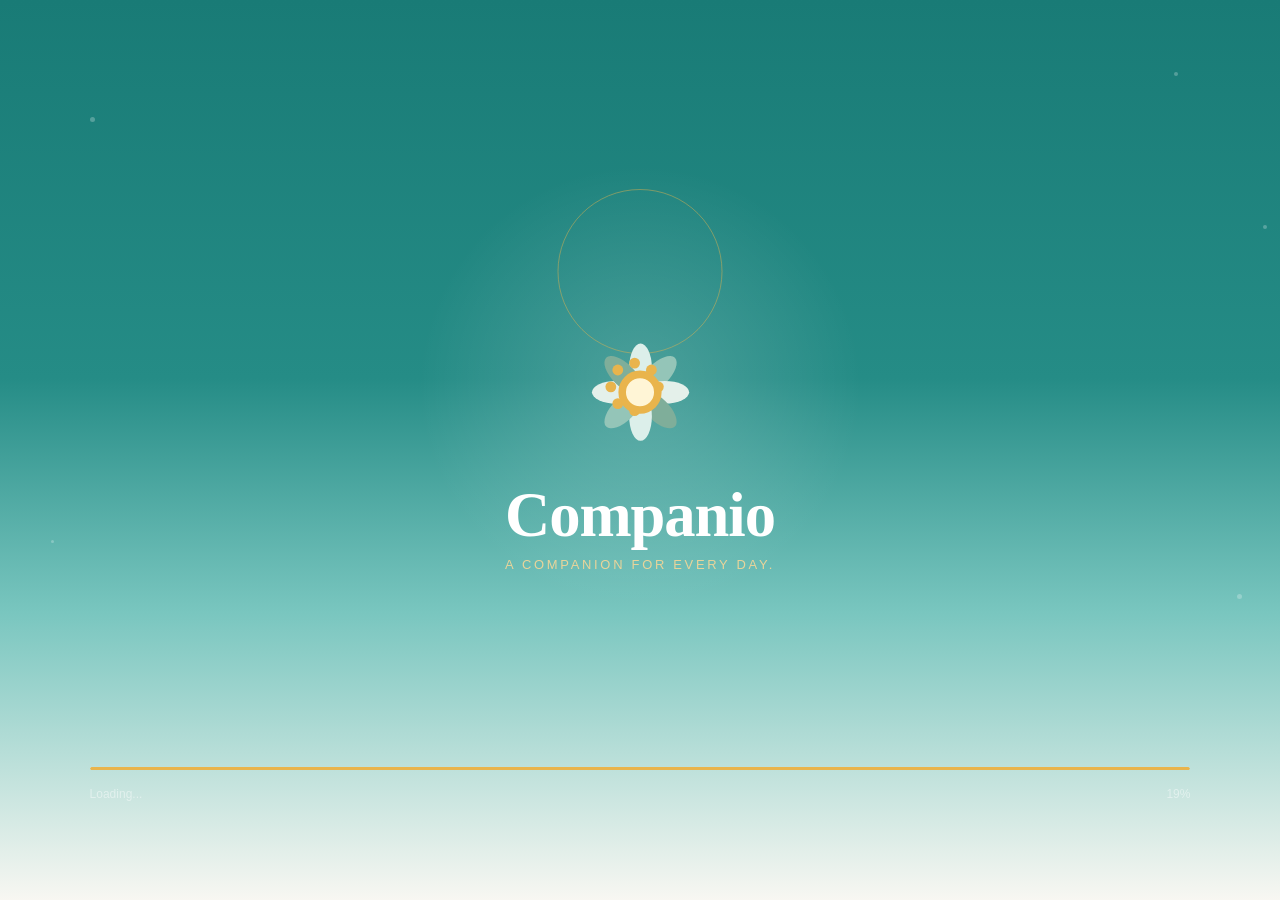
<file: index.html>
<!DOCTYPE html>
<html lang="en">
<head>
    <meta charset="UTF-8">
    <meta name="viewport" content="width=device-width, initial-scale=1.0">

    <title>Companio</title>

    <link rel="stylesheet" href="style.css">
</head>

<body>

    <div id="app">

    <main class="splash-screen">

        <!-- Floating dots -->
        <span class="floating-dot dot-1"></span>
        <span class="floating-dot dot-2"></span>
        <span class="floating-dot dot-3"></span>
        <span class="floating-dot dot-4"></span>
        <span class="floating-dot dot-5"></span>

        <!-- Golden orbit -->
        <div class="orbit">
            <div class="orbit-flower"></div>
        </div>

        <!-- Logo + name -->
        <div class="splash-content">

            <div class="flower-logo">
                <span class="petal p1"></span>
                <span class="petal p2"></span>
                <span class="petal p3"></span>
                <span class="petal p4"></span>
                <span class="petal p5"></span>
                <span class="petal p6"></span>
                <span class="petal p7"></span>
                <span class="petal p8"></span>

                <span class="gold-petal gp1"></span>
                <span class="gold-petal gp2"></span>
                <span class="gold-petal gp3"></span>
                <span class="gold-petal gp4"></span>
                <span class="gold-petal gp5"></span>
                <span class="gold-petal gp6"></span>
                <span class="gold-petal gp7"></span>
                <span class="gold-petal gp8"></span>

                <span class="flower-center"></span>
            </div>

            <h1>Companio</h1>

            <p>A COMPANION FOR EVERY DAY.</p>

        </div>

        <!-- Loading -->
        <div class="loading-section">

            <div class="loading-bar">
                <div class="loading-progress"></div>
            </div>

            <div class="loading-info">
                <span>Loading...</span>
                <span id="loading-percentage">0%</span>
            </div>

        </div>

    </main>

</div>

    <script src="script.js"></script>
</body>
</html>
</file>
<file: style.css>
* {
    box-sizing: border-box;
    margin: 0;
    padding: 0;
}

html,
body {
    width: 100%;
    min-height: 100%;
}

body {
    min-height: 100vh;
    background: #f8f7f2;
    font-family: Georgia, "Times New Roman", serif;
}


/* ---------------- APP CONTAINER ---------------- */

#app {
    width: 100%;
    min-height: 100vh;
    overflow: hidden;
}


/* ---------------- COMMON SCREEN ---------------- */

.splash-screen,
.onboarding-screen,
.form-screen,
.questionnaire-screen,
.dashboard-screen {
    width: 100%;
    min-height: 100vh;
}


/* ---------------- SPLASH SCREEN ---------------- */

.splash-screen {
    position: relative;
    overflow: hidden;

    background:
        radial-gradient(
            circle at 50% 43%,
            rgba(255, 255, 255, 0.18),
            transparent 27%
        ),
        linear-gradient(
            to bottom,
            #197b76 0%,
            #258c86 42%,
            #79c6bf 68%,
            #f8f7f2 100%
        );
}


/* ---------------- FLOATING DOTS ---------------- */

.floating-dot {
    position: absolute;
    display: block;
    border-radius: 50%;
    background: rgba(255, 255, 255, 0.25);
}

.dot-1 {
    width: 5px;
    height: 5px;
    left: 7%;
    top: 13%;
}

.dot-2 {
    width: 4px;
    height: 4px;
    right: 8%;
    top: 8%;
}

.dot-3 {
    width: 4px;
    height: 4px;
    right: 1%;
    top: 25%;
}

.dot-4 {
    width: 3px;
    height: 3px;
    left: 4%;
    top: 60%;
}

.dot-5 {
    width: 5px;
    height: 5px;
    right: 3%;
    top: 66%;
}


/* ---------------- GOLDEN ORBIT ---------------- */

.orbit {
    position: absolute;
    width: 145px;
    height: 145px;
    left: 50%;
    top: 21%;

    transform: translateX(-50%);

    border: 1.3px solid rgba(233, 180, 76, 0.45);
    border-radius: 50%;

    animation: orbitMove 7s linear infinite;
}

@keyframes orbitMove {
    0% {
        transform: translateX(-50%) rotate(0deg) translateX(72px) rotate(0deg);
    }

    25% {
        transform: translateX(-50%) rotate(90deg) translateX(72px) rotate(-90deg);
    }

    50% {
        transform: translateX(-50%) rotate(180deg) translateX(72px) rotate(-180deg);
    }

    75% {
        transform: translateX(-50%) rotate(270deg) translateX(72px) rotate(-270deg);
    }

    100% {
        transform: translateX(-50%) rotate(360deg) translateX(72px) rotate(-360deg);
    }
}


/* ---------------- MAIN CONTENT ---------------- */

.splash-content {
    position: absolute;
    left: 0;
    right: 0;
    top: 50%;

    transform: translateY(-50%);

    display: flex;
    flex-direction: column;
    align-items: center;
}


/* ---------------- FLOWER LOGO ---------------- */

.flower-logo {
    position: relative;
    width: 120px;
    height: 120px;
    margin-bottom: 25px;

    animation: flowerRotate 5s linear infinite;
}

@keyframes flowerRotate {
    from {
        transform: rotate(0deg);
    }

    to {
        transform: rotate(360deg);
    }
}

.petal {
    position: absolute;
    width: 21px;
    height: 45px;

    left: 49.5px;
    top: 15px;

    border-radius: 50%;
    transform-origin: 10.5px 45px;
}

.p1,
.p5 {
    background: #dcefea;
}

.p2,
.p6 {
    background: #94c5b8;
}

.p3,
.p7 {
    background: #e4f0ea;
}

.p4,
.p8 {
    background: #7fae9a;
}

.p1 { transform: rotate(0deg); }
.p2 { transform: rotate(45deg); }
.p3 { transform: rotate(90deg); }
.p4 { transform: rotate(135deg); }
.p5 { transform: rotate(180deg); }
.p6 { transform: rotate(225deg); }
.p7 { transform: rotate(270deg); }
.p8 { transform: rotate(315deg); }


/* ---------------- GOLD PETALS ---------------- */

.gold-petal {
    position: absolute;
    width: 10px;
    height: 10px;

    left: 55px;
    top: 55px;

    margin-left: -5px;
    margin-top: -5px;

    border-radius: 50%;
    background: #e9b44c;

    transform-origin: 5px 5px;
}

.gp1 { transform: translateY(-22px); }
.gp2 { transform: rotate(45deg) translateY(-22px); }
.gp3 { transform: rotate(90deg) translateY(-22px); }
.gp4 { transform: rotate(135deg) translateY(-22px); }
.gp5 { transform: translateY(22px); }
.gp6 { transform: rotate(225deg) translateY(-22px); }
.gp7 { transform: rotate(270deg) translateY(-22px); }
.gp8 { transform: rotate(315deg) translateY(-22px); }

.flower-center {
    position: absolute;

    width: 40px;
    height: 40px;

    left: 40px;
    top: 40px;

    border-radius: 50%;
    background: #fff5d6;

    border: 7px solid #e9b44c;
}


/* ---------------- APP NAME ---------------- */

.splash-content h1 {
    color: white;
    font-size: clamp(42px, 5vw, 58px);
    font-weight: bold;
    line-height: 1;
    letter-spacing: -1px;
}

.splash-content p {
    margin-top: 10px;

    color: #e9d49a;

    font-family: Arial, sans-serif;
    font-size: 12px;
    font-weight: 500;

    letter-spacing: 2.5px;
}


/* ---------------- LOADING ---------------- */

.loading-section {
    position: absolute;

    left: 7%;
    right: 7%;
    bottom: 11%;
}

.loading-bar {
    position: relative;
    width: 100%;
    height: 3px;

    overflow: hidden;
    border-radius: 10px;

    background: rgba(255, 255, 255, 0.18);
}

.loading-progress {
    width: 0%;
    height: 100%;

    border-radius: 10px;
    background: #e9b44c;

    animation: loading 6s linear forwards;
}

@keyframes loading {
    from {
        width: 0%;
    }

    to {
        width: 100%;
    }
}

.loading-info {
    margin-top: 17px;

    display: flex;
    justify-content: space-between;

    font-family: Arial, sans-serif;
    font-size: 12px;

    color: rgba(255, 255, 255, 0.45);
}


/* ---------------- SETUP CHOICE SCREEN ---------------- */

.setup-choice-screen {
    padding: 60px 7% 50px;
    overflow-y: auto;
    background: #f8f7f2;
}

.setup-choice-screen h1 {
    font-family: Arial, sans-serif;
    font-size: clamp(27px, 3vw, 38px);
    line-height: 1.15;
    color: #263238;
    text-align: center;
    margin-bottom: 12px;
}

.setup-subtitle {
    font-family: Arial, sans-serif;
    font-size: 14px;
    color: #66716f;
    text-align: center;
    margin-bottom: 35px;
}

.setup-options {
    width: min(850px, 100%);
    margin: 0 auto;

    display: grid;
    grid-template-columns: 1fr 1fr;
    gap: 25px;
}

.setup-card {
    width: 100%;
    min-height: 285px;

    padding: 35px;

    background: #ffffff;
    border: 1.5px solid #d9ebe7;
    border-radius: 25px;

    text-align: left;
    cursor: pointer;

    box-shadow: 0 4px 12px rgba(23, 107, 107, 0.05);

    transition: 0.2s ease;
}

.setup-card:hover {
    transform: translateY(-2px);
}

.setup-card:active {
    transform: scale(0.99);
}

.setup-card h2 {
    margin-top: 18px;
    margin-bottom: 10px;

    font-family: Arial, sans-serif;
    font-size: 27px;
    color: #263238;
}

.setup-card p {
    font-family: Arial, sans-serif;
    font-size: 16px;
    line-height: 1.5;
    color: #56615f;

    margin-bottom: 20px;
}

.setup-card strong {
    display: block;

    font-family: Arial, sans-serif;
    font-size: 15px;
    line-height: 1.5;

    color: #247c76;
}

.setup-icon {
    width: 58px;
    height: 58px;

    border-radius: 15px;

    display: flex;
    align-items: center;
    justify-content: center;

    font-size: 30px;
}

.flower-icon {
    background: #eef8f5;
}

.heart-icon {
    background: #fff7e5;
}

.someone-card {
    border-color: #e9b44c;
}

.someone-card strong {
    color: #b58a25;
}

.offline-icon {
    background: #b7d9ce;
}


/* ---------------- FORM SCREEN ---------------- */

.form-screen {
    position: relative;
    width: 100%;
    min-height: 100vh;
    padding: 50px 7% 40px;

    display: flex;
    flex-direction: column;

    background: #f8f7f2;
}

.screen-header {
    width: min(800px, 100%);
    margin: 0 auto;

    display: flex;
    align-items: flex-start;
    gap: 15px;
}

.back-button {
    font-family: Arial, sans-serif;
    font-size: 25px;
    color: #247c76;
    cursor: pointer;
    padding-top: 2px;
}

.step-label {
    font-family: Arial, sans-serif;
    font-size: 11px;
    font-weight: 600;
    letter-spacing: 1.5px;
    color: #7fae9a;
    margin-bottom: 7px;
}

.screen-header h1 {
    font-family: Arial, sans-serif;
    font-size: 25px;
    line-height: 1.2;
    color: #263238;
}

.form-content {
    width: min(800px, 100%);
    margin: 45px auto 0;

    display: flex;
    flex-direction: column;
}

.form-content label {
    font-family: Arial, sans-serif;
    font-size: 14px;
    font-weight: 600;
    color: #263238;

    margin-bottom: 9px;
}

.form-content input {
    width: 100%;
    height: 52px;

    border: 1.5px solid #d8ebe6;
    border-radius: 12px;

    background: white;

    padding: 0 16px;
    margin-bottom: 28px;

    font-family: Arial, sans-serif;
    font-size: 15px;
    color: #263238;

    outline: none;
}

.form-content input:focus {
    border-color: #247c76;
}

.form-content input::placeholder {
    color: #a2aeab;
}

.form-next {
    width: min(800px, 100%);
    margin: auto auto 0;
}


/* ---------------- PREFERENCES ---------------- */

.form-content select {
    width: 100%;
    height: 52px;

    border: 1.5px solid #d8ebe6;
    border-radius: 12px;

    background: white;

    padding: 0 16px;
    margin-bottom: 28px;

    font-family: Arial, sans-serif;
    font-size: 15px;
    color: #263238;

    outline: none;
}

.form-content select:focus {
    border-color: #247c76;
}

.preference-options {
    display: grid;
    grid-template-columns: 1fr 1fr;
    gap: 10px;
}

.preference-options button {
    min-height: 48px;

    border: 1.5px solid #d8ebe6;
    border-radius: 12px;

    background: white;

    font-family: Arial, sans-serif;
    font-size: 13px;
    color: #263238;

    cursor: pointer;
}

.preference-options button.selected {
    border-color: #247c76;
    background: #e9f5f2;
    color: #176b6b;
}


/* ---------------- PATIENT PHOTO ---------------- */

.photo-content {
    flex: 1;

    display: flex;
    flex-direction: column;
    align-items: center;
    justify-content: center;

    text-align: center;
}

.photo-placeholder {
    width: 130px;
    height: 130px;

    border-radius: 50%;

    border: 2px dashed #7fae9a;
    background: #eef8f5;

    display: flex;
    align-items: center;
    justify-content: center;

    margin-bottom: 22px;
}

.photo-placeholder span {
    font-size: 55px;
}

.photo-content h2 {
    font-family: Arial, sans-serif;
    font-size: 21px;
    color: #263238;
    margin-bottom: 10px;
}

.photo-content p {
    max-width: 400px;

    font-family: Arial, sans-serif;
    font-size: 13px;
    line-height: 1.5;

    color: #6f7775;
}

.photo-buttons {
    display: flex;
    gap: 12px;

    margin-top: 22px;
}

.photo-buttons button {
    min-width: 110px;
    height: 44px;

    border: none;
    border-radius: 10px;

    background: #e9f5f2;
    color: #247c76;

    font-family: Arial, sans-serif;
    font-weight: 600;

    cursor: pointer;
}


/* ---------------- QUESTIONNAIRE ---------------- */

.questionnaire-screen {
    width: 100%;
    min-height: 100vh;
    padding: 40px 7% 35px;

    overflow-y: auto;

    background: #f8f7f2;

    font-family: Arial, sans-serif;
}

.questionnaire-header {
    width: min(850px, 100%);
    margin: 0 auto;

    display: flex;
    align-items: center;
    gap: 12px;
}

.question-count {
    flex: 1;

    display: flex;
    justify-content: space-between;

    font-size: 12px;
    color: #687572;
}

.question-progress {
    width: min(850px, 100%);
    height: 7px;

    margin: 15px auto 18px;

    border-radius: 10px;
    background: #dcefeb;

    overflow: hidden;
}

.question-progress div {
    height: 100%;
    background: #7fae9a;
    border-radius: 10px;

    transition: width 0.25s ease;
}

.question-card {
    width: min(850px, 100%);
    margin: 0 auto;

    background: white;

    border: 1.5px solid #dcefeb;
    border-radius: 22px;

    padding: 35px 30px;
}

.question-number {
    display: inline;
    font-size: 17px;
    font-weight: 700;
    color: #247c76;
}

.question-card h1 {
    display: inline;

    font-size: 18px;
    line-height: 1.45;
    color: #263238;
}

.answer-options {
    display: flex;
    flex-wrap: wrap;
    gap: 10px;

    margin-top: 24px;
}

.answer-options button {
    padding: 11px 14px;

    border: 1.5px solid #d8ebe6;
    border-radius: 12px;

    background: white;

    font-size: 13px;
    font-weight: 600;
    color: #263238;

    cursor: pointer;
}

.answer-options button:hover {
    background: #e9f5f2;
    border-color: #7fae9a;
}

.voice-input-button {
    display: block;
    margin: 18px auto 0;

    height: 45px;
    padding: 0 18px;

    border: none;
    border-radius: 11px;

    background: #e9f5f2;
    color: #247c76;

    font-family: Arial, sans-serif;
    font-size: 13px;
    font-weight: 600;

    cursor: pointer;
}

.final-question {
    margin-top: 10px;
}

.final-question h1 {
    display: block;
    margin-bottom: 18px;
}

.final-question textarea {
    width: 100%;
    height: 115px;

    resize: none;

    border: 1.5px solid #d8ebe6;
    border-radius: 13px;

    padding: 15px;

    font-family: Arial, sans-serif;
    font-size: 14px;

    outline: none;
}

.final-question textarea:focus {
    border-color: #247c76;
}

.questionnaire-next {
    display: block;
    width: min(850px, 100%);
    margin: 18px auto 0;
}


/* ---------------- DASHBOARD ---------------- */

.dashboard-screen {
    min-height: 100vh;
    padding: 50px 7% 100px;

    background: #f8f7f2;

    font-family: Arial, sans-serif;
    overflow-y: auto;
}

.dashboard-header {
    width: min(1000px, 100%);
    margin: 0 auto 30px;
}

.dashboard-header p:first-child {
    color: #7fae9a;
    font-size: 14px;
    font-weight: 600;
}

.dashboard-header h1 {
    margin-top: 6px;
    color: #263238;
    font-size: clamp(30px, 4vw, 42px);
}

.dashboard-header p:last-child {
    margin-top: 8px;
    color: #687572;
    font-size: 15px;
}

.dashboard-card {
    width: min(1000px, 100%);
    margin: 0 auto 22px;

    padding: 28px;

    background: white;
    border: 1.5px solid #dcefeb;
    border-radius: 22px;
}

.dashboard-card h2 {
    color: #263238;
    font-size: 20px;
    margin-bottom: 8px;
}

.dashboard-card > p {
    color: #687572;
    font-size: 14px;
    margin-bottom: 20px;
}

.routine-item {
    display: flex;
    align-items: center;
    gap: 15px;

    padding: 15px;

    margin-top: 10px;

    background: #f4faf8;
    border-radius: 14px;
}

.routine-item > span {
    font-size: 25px;
}

.routine-item strong {
    color: #263238;
    font-size: 15px;
}

.routine-item p {
    margin-top: 4px;
    color: #687572;
    font-size: 13px;
}

.dashboard-actions {
    display: grid;
    grid-template-columns: repeat(4, 1fr);
    gap: 12px;
}

.dashboard-actions button {
    min-height: 95px;

    border: 1.5px solid #d8ebe6;
    border-radius: 15px;

    background: #f9fcfb;

    color: #263238;

    font-family: Arial, sans-serif;
    font-size: 14px;
    line-height: 1.5;

    cursor: pointer;
}

.dashboard-actions button:hover {
    background: #e9f5f2;
    border-color: #7fae9a;
}

.help-button {
    display: block;
    width: min(1000px, 100%);
    margin: 0 auto;

    min-height: 55px;

    border: none;
    border-radius: 15px;

    background: #fff3dc;
    color: #8c6b24;

    font-family: Arial, sans-serif;
    font-size: 15px;
    font-weight: 600;

    cursor: pointer;
}

.bottom-nav {
    position: fixed;
    left: 0;
    right: 0;
    bottom: 0;

    height: 72px;

    display: flex;
    justify-content: center;
    gap: 40px;
    align-items: center;

    background: rgba(255, 255, 255, 0.96);
    border-top: 1px solid #dcefeb;
}

.bottom-nav button {
    border: none;
    background: none;

    color: #687572;

    font-family: Arial, sans-serif;
    font-size: 18px;

    cursor: pointer;
}

.bottom-nav button span {
    display: block;
    margin-top: 3px;
    font-size: 10px;
}


/* ---------------- RESPONSIVE ---------------- */

@media (max-width: 700px) {

    .setup-options {
        grid-template-columns: 1fr;
    }

    .setup-card {
        min-height: 230px;
    }

    .form-screen {
        padding: 35px 28px 30px;
    }

    .questionnaire-screen {
        padding: 28px 28px 24px;
    }

    .dashboard-screen {
        padding: 35px 25px 95px;
    }

    .dashboard-actions {
        grid-template-columns: 1fr 1fr;
    }

    .bottom-nav {
        gap: 20px;
    }
}


@media (min-width: 1200px) {

    .splash-content {
        transform: translateY(-50%) scale(1.08);
    }

    .orbit {
        width: 165px;
        height: 165px;
    }
}

.primary-button {
    width: 100%;
    min-height: 48px;

    border: none;
    border-radius: 12px;

    background: #247c76;
    color: white;

    font-family: Arial, sans-serif;
    font-size: 14px;
    font-weight: 600;

    cursor: pointer;
}

.primary-button:hover {
    background: #176b6b;
}

/* ---------------- MEMORY GAME ---------------- */

.game-screen {
    min-height: 100vh;
    padding: 45px 7% 50px;
    background: #f8f7f2;
    font-family: Arial, sans-serif;
}

.game-header {
    width: min(700px, 100%);
    margin: 0 auto;
    display: flex;
    align-items: flex-start;
    gap: 15px;
}

.game-header h1 {
    font-family: Arial, sans-serif;
    font-size: 27px;
    color: #263238;
}

.game-instruction {
    width: min(700px, 100%);
    margin: 35px auto 20px;
    color: #687572;
    font-size: 15px;
    text-align: center;
}

.memory-board {
    width: min(500px, 100%);
    margin: 0 auto;

    display: grid;
    grid-template-columns: repeat(4, 1fr);
    gap: 12px;
}

.memory-card {
    aspect-ratio: 1;
    border: 1.5px solid #d8ebe6;
    border-radius: 15px;

    background: white;

    font-size: clamp(25px, 5vw, 40px);

    cursor: pointer;
}

.memory-card:hover {
    background: #e9f5f2;
}

.memory-card.matched {
    background: #e9f5f2;
    border-color: #7fae9a;
}

.game-score {
    margin-top: 25px;
    text-align: center;

    color: #247c76;
    font-size: 14px;
    font-weight: 600;
}

/* ---------------- NUMBER GAME ---------------- */

.number-game {
    width: min(600px, 100%);
    margin: 0 auto;
    text-align: center;
}

.number-display {
    width: 100%;
    padding: 35px 20px;
    margin: 25px 0;

    background: white;
    border: 1.5px solid #d8ebe6;
    border-radius: 20px;

    color: #247c76;
    font-size: 38px;
    font-weight: bold;
    letter-spacing: 12px;
}

.number-options {
    display: flex;
    justify-content: center;
    gap: 12px;
    margin-top: 25px;
}

.number-option {
    width: 65px;
    height: 65px;

    border: 1.5px solid #d8ebe6;
    border-radius: 15px;

    background: white;
    color: #263238;

    font-size: 22px;
    font-weight: 600;

    cursor: pointer;
}

.number-option:hover {
    background: #e9f5f2;
    border-color: #7fae9a;
}

.game-message {
    margin-top: 20px;
    font-size: 15px;
    font-weight: 600;
}

.game-message.correct {
    color: #247c76;
}

.game-message.wrong {
    color: #9a6b4f;
}

/* ---------------- PEOPLE ACTIVITY ---------------- */

.people-activity {
    width: min(600px, 100%);
    margin: 0 auto;
    text-align: center;
}

.person-placeholder {
    width: 180px;
    height: 180px;

    margin: 25px auto;

    display: flex;
    align-items: center;
    justify-content: center;

    border-radius: 20px;

    background: #e9f5f2;
    border: 1.5px solid #d8ebe6;

    font-size: 80px;
}

.people-options {
    display: grid;
    grid-template-columns: 1fr 1fr 1fr;
    gap: 12px;
}

.people-options button {
    min-height: 52px;

    border: 1.5px solid #d8ebe6;
    border-radius: 12px;

    background: white;
    color: #263238;

    font-family: Arial, sans-serif;
    font-weight: 600;

    cursor: pointer;
}

.people-options button:hover {
    background: #e9f5f2;
    border-color: #7fae9a;
}

@media (max-width: 600px) {
    .people-options {
        grid-template-columns: 1fr;
    }
}

/* ---------------- TALK TO ME ---------------- */

.talk-container {
    width: min(600px, 100%);
    margin: 50px auto 0;
}

.companio-message {
    padding: 25px;
    background: white;
    border: 1.5px solid #d8ebe6;
    border-radius: 20px;
    text-align: center;
}

.message-icon {
    font-size: 45px;
    margin-bottom: 15px;
}

.companio-message p {
    color: #263238;
    font-size: 16px;
    line-height: 1.6;
}

.talk-options {
    display: grid;
    gap: 12px;
    margin-top: 25px;
}

.talk-options button {
    min-height: 55px;
    border: 1.5px solid #d8ebe6;
    border-radius: 13px;
    background: white;
    color: #263238;
    font-size: 15px;
    cursor: pointer;
}

.talk-options button:hover {
    background: #e9f5f2;
    border-color: #7fae9a;
}

/* ---------------- PROGRESS ---------------- */

.progress-container {
    width: min(700px, 100%);
    margin: 45px auto 0;

    display: grid;
    gap: 15px;
}

.progress-card {
    display: flex;
    align-items: center;
    gap: 18px;

    padding: 22px;

    background: white;
    border: 1.5px solid #d8ebe6;
    border-radius: 18px;
}

.progress-card > span {
    width: 50px;
    height: 50px;

    display: flex;
    align-items: center;
    justify-content: center;

    border-radius: 13px;
    background: #e9f5f2;

    font-size: 25px;
}

.progress-card strong {
    color: #263238;
    font-size: 15px;
}

.progress-card p {
    margin-top: 5px;
    color: #687572;
    font-size: 13px;
}

/* ---------------- MEMORIES ---------------- */

.memories-container {
    width: min(700px, 100%);
    margin: 45px auto 0;

    display: grid;
    gap: 15px;
}

.memory-card {
    display: flex;
    align-items: center;
    gap: 18px;

    padding: 22px;

    background: white;
    border: 1.5px solid #d8ebe6;
    border-radius: 18px;
}

.memory-icon {
    width: 55px;
    height: 55px;

    display: flex;
    align-items: center;
    justify-content: center;

    background: #e9f5f2;
    border-radius: 14px;

    font-size: 27px;
}

.memory-card h2 {
    font-size: 17px;
    color: #263238;
    margin-bottom: 5px;
}

.memory-card p {
    font-size: 13px;
    line-height: 1.4;
    color: #687572;
} 

/* ---------------- HELP ---------------- */

.help-container {
    width: min(650px, 100%);
    margin: 40px auto 0;
}

.help-option {
    width: 100%;
    min-height: 75px;

    margin-bottom: 12px;
    padding: 15px 20px;

    display: flex;
    align-items: center;
    gap: 18px;

    border: 1.5px solid #d8ebe6;
    border-radius: 16px;

    background: white;
    color: #263238;

    text-align: left;
    cursor: pointer;
}

.help-option:hover {
    background: #e9f5f2;
    border-color: #7fae9a;
}

.help-option > span:first-child {
    font-size: 28px;
}

.help-option strong {
    display: block;
    font-size: 15px;
    margin-bottom: 4px;
}

.help-option small {
    display: block;
    color: #687572;
    font-size: 12px;
}

/* ---------------- FULL ROUTINE ---------------- */

.routine-view-button {
    width: 100%;
    min-height: 45px;

    margin-top: 15px;

    border: 1.5px solid #d8ebe6;
    border-radius: 12px;

    background: white;
    color: #247c76;

    font-family: Arial, sans-serif;
    font-size: 13px;
    font-weight: 600;

    cursor: pointer;
}

.routine-view-button:hover {
    background: #e9f5f2;
}

.routine-full {
    width: min(700px, 100%);
    margin: 40px auto 0;

    display: grid;
    gap: 14px;
}

.routine-full-item {
    display: flex;
    align-items: center;
    gap: 18px;

    padding: 20px;

    background: white;
    border: 1.5px solid #d8ebe6;
    border-radius: 17px;
}

.routine-full-item > span {
    width: 50px;
    height: 50px;

    display: flex;
    align-items: center;
    justify-content: center;

    background: #e9f5f2;
    border-radius: 13px;

    font-size: 25px;
}

.routine-full-item strong {
    color: #263238;
    font-size: 15px;
}

.routine-full-item p {
    margin-top: 5px;
    color: #687572;
    font-size: 13px;
    line-height: 1.4;
}

/* ---------------- MEDICINES ---------------- */

.medicine-container {
    width: min(700px, 100%);
    margin: 40px auto 0;

    display: grid;
    gap: 15px;
}

.medicine-card {
    display: flex;
    align-items: center;
    gap: 16px;

    padding: 20px;

    background: white;
    border: 1.5px solid #d8ebe6;
    border-radius: 17px;
}

.medicine-icon {
    width: 52px;
    height: 52px;

    display: flex;
    align-items: center;
    justify-content: center;

    background: #fff7e5;
    border-radius: 13px;

    font-size: 25px;
}

.medicine-info {
    flex: 1;
}

.medicine-info strong {
    display: block;
    color: #263238;
    font-size: 15px;
}

.medicine-info p {
    margin-top: 4px;
    color: #687572;
    font-size: 12px;
}

.medicine-info span {
    display: block;
    margin-top: 5px;
    color: #247c76;
    font-size: 12px;
    font-weight: 600;
}

.medicine-card > button {
    padding: 10px 16px;

    border: none;
    border-radius: 10px;

    background: #247c76;
    color: white;

    font-weight: 600;
    cursor: pointer;
}

.medicine-card > button:disabled {
    opacity: 0.7;
    cursor: default;
}

.medicine-card.medicine-taken {
    border-color: #7fae9a;
    background: #f4faf8;
}

/* ---------------- SETTINGS ---------------- */

.settings-container {
    width: min(700px, 100%);
    margin: 40px auto 0;

    display: grid;
    gap: 14px;
}

.settings-card {
    min-height: 75px;

    display: flex;
    align-items: center;
    gap: 18px;

    padding: 18px 20px;

    background: white;
    border: 1.5px solid #d8ebe6;
    border-radius: 17px;
}

.settings-card > span {
    width: 48px;
    height: 48px;

    display: flex;
    align-items: center;
    justify-content: center;

    background: #e9f5f2;
    border-radius: 13px;

    font-size: 23px;
}

.settings-card strong {
    display: block;
    color: #263238;
    font-size: 15px;
}

.settings-card p {
    margin-top: 4px;
    color: #687572;
    font-size: 12px;
}

/* Notification switch */

.switch {
    margin-left: auto;
    position: relative;
    width: 44px;
    height: 24px;
}

.switch input {
    opacity: 0;
    width: 0;
    height: 0;
}

.slider {
    position: absolute;
    inset: 0;

    background: #cbd8d5;
    border-radius: 20px;
    cursor: pointer;
}

.slider::before {
    content: "";

    position: absolute;
    width: 18px;
    height: 18px;

    left: 3px;
    top: 3px;

    background: white;
    border-radius: 50%;

    transition: 0.2s;
}

.switch input:checked + .slider {
    background: #247c76;
}

.switch input:checked + .slider::before {
    transform: translateX(20px);
}

/* ---------------- NEXT ACTIVITY ---------------- */

.next-activity-card {
    width: min(600px, 100%);
    margin: 50px auto 0;

    padding: 35px;

    background: white;
    border: 1.5px solid #d8ebe6;
    border-radius: 22px;

    text-align: center;
}

.next-activity-icon {
    width: 75px;
    height: 75px;

    margin: 0 auto 20px;

    display: flex;
    align-items: center;
    justify-content: center;

    background: #e9f5f2;
    border-radius: 20px;

    font-size: 38px;
}

.next-activity-card h2 {
    color: #263238;
    font-size: 21px;
    margin-bottom: 10px;
}

.next-activity-card p {
    color: #687572;
    font-size: 14px;
    line-height: 1.5;

    margin-bottom: 25px;
}

/* ---------------- PATIENT PROFILE ---------------- */

.profile-container {
    width: min(600px, 100%);
    margin: 40px auto 0;

    display: grid;
    gap: 14px;
}

.profile-photo {
    width: 110px;
    height: 110px;

    margin: 0 auto 20px;

    display: flex;
    align-items: center;
    justify-content: center;

    border-radius: 50%;
    background: #e9f5f2;
    border: 1.5px solid #d8ebe6;

    font-size: 50px;
}

.profile-card {
    padding: 20px;

    background: white;
    border: 1.5px solid #d8ebe6;
    border-radius: 16px;
}

.profile-card strong {
    display: block;
    color: #247c76;
    font-size: 13px;
}

.profile-card p {
    margin-top: 6px;
    color: #263238;
    font-size: 15px;
}

/* ---------------- LANGUAGE SCREEN ---------------- */

.language-screen {
    min-height: 100vh;

    display: flex;
    align-items: center;
    justify-content: center;

    padding: 50px 7%;

    background: #f8f7f2;

    font-family: Arial, sans-serif;
}

.language-content {
    width: min(700px, 100%);
    text-align: center;
}

.language-content .step-label {
    margin-bottom: 10px;
}

.language-content h1 {
    color: #263238;
    font-size: clamp(28px, 4vw, 40px);
}

.language-content > p {
    margin: 12px auto 35px;

    max-width: 500px;

    color: #687572;
    font-size: 14px;
    line-height: 1.5;
}

.language-options {
    display: grid;
    grid-template-columns: 1fr 1fr;
    gap: 14px;
}

.language-options button {
    min-height: 75px;

    display: flex;
    align-items: center;
    gap: 15px;

    padding: 15px 20px;

    border: 1.5px solid #d8ebe6;
    border-radius: 17px;

    background: white;
    color: #263238;

    font-family: Arial, sans-serif;
    font-size: 15px;
    font-weight: 600;

    cursor: pointer;

    transition: 0.2s ease;
}

.language-options button:hover {
    background: #e9f5f2;
    border-color: #7fae9a;
    transform: translateY(-2px);
}

.language-options button span {
    flex: 1;
    text-align: left;
}

@media (max-width: 600px) {
    .language-options {
        grid-template-columns: 1fr;
    }
}

/* Back button on setup page */

.setup-back-button {
    position: absolute;
    top: 30px;
    left: 40px;

    border: none;
    background: transparent;

    color: #5f7772;
    font-size: 14px;
    font-weight: 600;

    cursor: pointer;

    padding: 8px 12px;
    border-radius: 10px;

    transition: 0.2s ease;
}

.setup-back-button:hover {
    background: #e9f5f2;
    color: #315e54;
}

/* ---------------- SETUP INTRO ---------------- */

.setup-intro-screen {
    padding: 35px 28px 30px;
    overflow-y: auto;
}

.setup-intro-icon {
    width: 130px;
    height: 130px;

    margin: 0 auto 28px;

    display: flex;
    align-items: center;
    justify-content: center;

    border-radius: 50%;

    background: #fff1cf;

    font-size: 58px;
}

.setup-intro-screen h1 {
    font-size: 28px;
    color: #263238;
    text-align: center;
    margin-bottom: 12px;
}

.setup-intro-description {
    max-width: 420px;
    margin: 0 auto 47px;

    text-align: center;

    color: #536b72;
    font-size: 16px;
    line-height: 1.55;
}

.setup-intro-list {
    width: min(430px, 100%);
    margin: 0 auto 32px;
}

.setup-intro-list div {
    display: flex;
    align-items: center;
    gap: 15px;

    margin-bottom: 20px;

    color: #263238;
    font-size: 15px;
}

.setup-intro-list span {
    width: 30px;
    text-align: center;
    font-size: 21px;
}

/* ---------------- INTRO ONBOARDING SCREENS ---------------- */

.onboarding-screen {
    min-height: 100vh;
    box-sizing: border-box;

    display: flex;
    flex-direction: column;
    align-items: center;

    padding: 70px 28px 35px;

    background: #f8f7f2;

    font-family: Arial, sans-serif;

    text-align: center;
}

.onboarding-screen h1 {
    margin: 0 0 16px;

    color: #263238;

    font-family: Arial, sans-serif;
    font-size: 32px;
    line-height: 1.2;
}

.onboarding-screen > p {
    max-width: 430px;

    margin: 0 auto;

    color: #31566b;

    font-size: 17px;
    line-height: 1.65;
}

.onboarding-icon {
    width: 225px;
    height: 225px;

    margin-bottom: 40px;

    display: flex;
    align-items: center;
    justify-content: center;

    border-radius: 28px;

    background: #dff3f1;

    font-size: 90px;
}

.onboarding-dots {
    display: flex;
    align-items: center;
    gap: 8px;

    margin-top: auto;
    margin-bottom: 30px;
}

.onboarding-dots span {
    width: 10px;
    height: 10px;

    border-radius: 50%;

    background: #d7efec;
}

.onboarding-dots span.active {
    width: 28px;

    border-radius: 10px;

    background: #197b78;
}

.onboarding-screen .primary-button {
    width: min(100%, 430px);

    min-height: 58px;

    border: none;
    border-radius: 16px;

    background: #197b78;
    color: white;

    font-size: 17px;
    font-weight: 700;

    cursor: pointer;
}

/* ---------------- ROUTINE SETUP ---------------- */

.routine-setup-screen {
    padding: 30px 28px;
    overflow-y: auto;
}

.routine-setup-description {
    margin: 5px 0 25px;

    color: #687572;
    font-size: 14px;
    text-align: center;
}

.routine-setup-list {
    width: min(520px, 100%);
    margin: 0 auto;
}

.setup-routine-card {
    display: flex;
    align-items: center;

    gap: 14px;

    padding: 15px;

    margin-bottom: 12px;

    background: white;

    border: 1px solid #dcebe7;
    border-radius: 16px;

    box-shadow: 0 2px 8px rgba(0, 0, 0, 0.04);
}

.setup-routine-icon {
    width: 46px;
    height: 46px;

    flex-shrink: 0;

    display: flex;
    align-items: center;
    justify-content: center;

    border-radius: 13px;

    background: #e9f5f2;

    font-size: 23px;
}

.setup-routine-info {
    flex: 1;
}

.setup-routine-info strong {
    display: block;

    color: #263238;
    font-size: 15px;
}

.setup-routine-info p {
    margin: 5px 0 0;

    color: #74827f;
    font-size: 12px;
}

.routine-remove-button {
    width: 30px;
    height: 30px;

    border: none;
    border-radius: 50%;

    background: #f3f3f3;
    color: #777;

    font-size: 20px;
    line-height: 1;

    cursor: pointer;
}

.routine-remove-button:hover {
    background: #f8dddd;
    color: #b44b4b;
}

.add-routine-button {
    display: block;

    width: min(520px, 100%);

    margin: 20px auto 12px;

    padding: 14px;

    border: 1.5px dashed #8bb9ae;
    border-radius: 14px;

    background: #f5fbf9;
    color: #28756d;

    font-size: 15px;
    font-weight: 600;

    cursor: pointer;
}

.add-routine-button:hover {
    background: #e9f5f2;
}

.routine-setup-screen .form-next {
    display: block;

    width: min(520px, 100%);

    margin: 0 auto 20px;
}

.routine-edit-button {
    width: 30px;
    height: 30px;

    border: none;
    border-radius: 50%;

    background: #e9f5f2;
    color: #28756d;

    font-size: 16px;

    cursor: pointer;
}

.routine-edit-button:hover {
    background: #d5ebe5;
}

.routine-editor-content {
    width: min(520px, 100%);
    margin: 10px auto 30px;
}

.routine-editor-content label {
    display: block;

    margin: 18px 0 7px;

    color: #354b49;

    font-size: 14px;
    font-weight: 600;
}

.routine-editor-content input,
.routine-editor-content select {
    width: 100%;
    box-sizing: border-box;

    padding: 14px 15px;

    border: 1px solid #d5e5e1;
    border-radius: 12px;

    background: white;

    color: #263238;

    font-size: 15px;

    outline: none;
}

.routine-editor-content input:focus,
.routine-editor-content select:focus {
    border-color: #7fae9a;
}

.routine-editor-screen .form-next {
    display: block;

    width: min(520px, 100%);
    margin: 0 auto 20px;
}

.sequence-game-screen {
    padding: 30px 28px;
    overflow-y: auto;
}

.sequence-level-card,
.sequence-display-card,
.sequence-question-card {
    width: min(520px, 100%);
    margin: 45px auto 0;
    padding: 30px;
    box-sizing: border-box;
    background: white;
    border: 1px solid #dcebe7;
    border-radius: 22px;
    text-align: center;
    box-shadow: 0 4px 14px rgba(0,0,0,0.05);
}

.sequence-game-icon {
    width: 75px;
    height: 75px;
    margin: 0 auto 18px;
    display: flex;
    align-items: center;
    justify-content: center;
    border-radius: 50%;
    background: #e9f5f2;
    font-size: 38px;
}

.sequence-level-label {
    margin: 0 0 8px;
    color: #28756d;
    font-size: 13px;
    font-weight: 700;
    letter-spacing: 1px;
}

.sequence-level-card h2 {
    margin: 0 0 12px;
    color: #263238;
}

.sequence-level-card > p:not(.sequence-level-label) {
    color: #687572;
    line-height: 1.6;
}

.sequence-reward {
    margin: 24px 0;
    padding: 12px;
    border-radius: 12px;
    background: #fff7df;
    color: #8a6a24;
    font-weight: 600;
}

.sequence-display {
    margin: 35px 0;
    padding: 25px 15px;
    border-radius: 18px;
    background: #e9f5f2;
    color: #263238;
    font-size: 34px;
    font-weight: 700;
    letter-spacing: 5px;
}

.sequence-countdown {
    color: #74827f;
    font-size: 14px;
}

.sequence-answer-display {
    min-height: 45px;
    margin: 25px 0;
    padding: 12px;
    box-sizing: border-box;
    border-radius: 14px;
    background: #f5fbf9;
    color: #28756d;
    font-size: 24px;
    font-weight: 700;
    letter-spacing: 4px;
}

.sequence-options {
    display: grid;
    grid-template-columns: repeat(3, 1fr);
    gap: 12px;
    margin-top: 25px;
}

.sequence-number-button {
    min-height: 65px;
    border: 1px solid #d5e5e1;
    border-radius: 15px;
    background: #ffffff;
    color: #263238;
    font-size: 23px;
    font-weight: 600;
    cursor: pointer;
}

.sequence-number-button:hover {
    background: #e9f5f2;
    border-color: #8bb9ae;
}

.sequence-reward-screen {
    width: min(520px, 100%);
    margin: 100px auto 0;
    text-align: center;
}

.big-reward {
    font-size: 75px;
    margin-bottom: 20px;
}

.sequence-reward-screen h1 {
    color: #263238;
}

.sequence-reward-screen p {
    color: #687572;
    line-height: 1.6;
}

.reward-points {
    display: inline-block;
    margin: 20px 0;
    padding: 14px 24px;
    border-radius: 15px;
    background: #fff7df;
    color: #8a6a24;
    font-size: 18px;
    font-weight: 700;
}

.memory-game-screen {
    padding: 30px 28px;
    overflow-y: auto;
}

.memory-level-card,
.memory-reward-screen {
    width: min(520px, 100%);
    margin: 45px auto 0;
    text-align: center;
}

.memory-level-card {
    padding: 30px;
    box-sizing: border-box;
    background: white;
    border: 1px solid #dcebe7;
    border-radius: 22px;
    box-shadow: 0 4px 14px rgba(0,0,0,0.05);
}

.memory-game-icon {
    width: 75px;
    height: 75px;
    margin: 0 auto 18px;
    display: flex;
    align-items: center;
    justify-content: center;
    border-radius: 50%;
    background: #e9f5f2;
    font-size: 38px;
}

.memory-level-label {
    margin: 0 0 8px;
    color: #28756d;
    font-size: 13px;
    font-weight: 700;
    letter-spacing: 1px;
}

.memory-level-card h2 {
    margin: 0 0 12px;
    color: #263238;
}

.memory-level-card > p:not(.memory-level-label):not(.memory-difficulty) {
    color: #687572;
    line-height: 1.6;
}

.memory-reward {
    margin: 22px 0 12px;
    padding: 12px;
    border-radius: 12px;
    background: #fff7df;
    color: #8a6a24;
    font-weight: 600;
}

.memory-difficulty {
    margin-bottom: 24px;
    color: #74827f;
    font-size: 14px;
}

.memory-progress {
    width: min(520px, 100%);
    margin: 20px auto;
    text-align: center;
    color: #687572;
    font-size: 14px;
}

.memory-progress strong {
    color: #28756d;
}

.memory-image-board {
    width: min(520px, 100%);
    margin: 0 auto;
    display: grid;
    grid-template-columns: repeat(4, 1fr);
    gap: 12px;
}

.memory-image-card {
    position: relative;
    aspect-ratio: 1;
    padding: 0;
    border: 2px solid #dcebe7;
    border-radius: 15px;
    overflow: hidden;
    background: #e9f5f2;
    cursor: pointer;
}

.memory-image-card img {
    width: 100%;
    height: 100%;
    object-fit: cover;
    display: block;
    visibility: hidden;
}

.memory-card-back {
    position: absolute;
    inset: 0;
    display: flex;
    align-items: center;
    justify-content: center;
    color: #28756d;
    font-size: 30px;
    font-weight: 700;
}

.memory-image-card.flipped img,
.memory-image-card.matched img {
    visibility: visible;
}

.memory-image-card.flipped .memory-card-back,
.memory-image-card.matched .memory-card-back {
    display: none;
}

.memory-image-card.matched {
    border-color: #8bb9ae;
}

.memory-reward-screen {
    margin-top: 100px;
}

.memory-reward-screen h1 {
    color: #263238;
}

.memory-reward-screen p {
    color: #687572;
    line-height: 1.6;
}

.reward-points {
    display: inline-block;
    margin: 20px 0;
    padding: 14px 24px;
    border-radius: 15px;
    background: #fff7df;
    color: #8a6a24;
    font-size: 18px;
    font-weight: 700;
}

.spot-images {
    display: flex;
    gap: 25px;
    justify-content: center;
    align-items: flex-start;
    margin: 25px auto;
    max-width: 1100px;
}

.spot-image-box {
    flex: 1;
    text-align: center;
}

.spot-image-box > span {
    display: block;
    font-weight: 600;
    margin-bottom: 8px;
    color: #527777;
}

.spot-picture {
    position: relative;
    width: 100%;
    overflow: hidden;
    border-radius: 16px;
    border: 2px solid #b7d9d5;
}

.spot-picture img {
    display: block;
    width: 100%;
    height: auto;
}

.spot-hotspot {
    position: absolute;
    width: 42px;
    height: 42px;
    transform: translate(-50%, -50%);
    border-radius: 50%;
    border: 3px solid transparent;
    background: transparent;
    cursor: pointer;
}

.spot-hotspot:hover {
    border-color: rgba(214, 174, 82, 0.7);
    background: rgba(214, 174, 82, 0.12);
}

.spot-hotspot.found {
    border-color: #d6ae52;
    background: rgba(214, 174, 82, 0.25);
    box-shadow: 0 0 0 4px rgba(214, 174, 82, 0.12);
}

.spot-progress {
    text-align: center;
    margin: 20px auto;
    font-size: 18px;
    color: #527777;
}

.spot-progress strong {
    color: #d6ae52;
    font-size: 22px;
}

@media (max-width: 800px) {
    .spot-images {
        flex-direction: column;
        max-width: 600px;
    }
}

.what-see-image-container {
    max-width: 900px;
    margin: 25px auto;
    border-radius: 18px;
    overflow: hidden;
    border: 2px solid #b7d9d5;
}

.what-see-image {
    width: 100%;
    display: block;
}

.what-see-timer {
    text-align: center;
    font-size: 22px;
    color: #527777;
    margin-top: 18px;
}

.what-see-timer span {
    font-weight: 700;
}

.what-see-question {
    max-width: 700px;
    margin: 45px auto;
    text-align: center;
}

.question-count {
    color: #6d9292;
    font-weight: 600;
}

.what-see-question h2 {
    margin: 25px 0 30px;
}

.what-see-options {
    display: grid;
    grid-template-columns: 1fr 1fr;
    gap: 15px;
}

.what-see-options button {
    padding: 18px;
    border: 2px solid #b7d9d5;
    border-radius: 14px;
    background: white;
    font-size: 17px;
    cursor: pointer;
}

.what-see-options button:hover {
    border-color: #d6ae52;
    background: #fffaf0;
}

@media (max-width: 700px) {
    .what-see-options {
        grid-template-columns: 1fr;
    }
}

/* ==================== READ & RESPOND ==================== */

.reading-passage {
    background: #f3f8f7;
    border-radius: 20px;
    padding: 24px;
    margin: 25px 0;
    line-height: 1.7;
    font-size: 17px;
    text-align: left;
}

.reading-question {
    background: #f3f8f7;
    border-radius: 18px;
    padding: 22px;
    margin-bottom: 25px;
    font-size: 19px;
    line-height: 1.5;
}

.reading-options {
    display: flex;
    flex-direction: column;
    gap: 14px;
}

.reading-option {
    width: 100%;
    padding: 16px 20px;
    border: none;
    border-radius: 16px;
    background: white;
    box-shadow: 0 3px 10px rgba(0, 0, 0, 0.08);
    font-size: 16px;
    cursor: pointer;
    text-align: left;
}

.reading-option:hover {
    transform: translateY(-2px);
}

.score-card {
    background: #f3f8f7;
    border-radius: 18px;
    padding: 20px;
    margin: 25px 0;
}

.score-card strong {
    display: block;
    margin-bottom: 8px;
}

.score-card span {
    font-size: 30px;
    font-weight: bold;
}

.familiar-person-card {
    display: flex;
    align-items: center;
    justify-content: space-between;
    gap: 15px;
}

.familiar-person-card h2 {
    margin-bottom: 5px;
}

.familiar-person-card p {
    margin: 0;
}

/* ==================== NEW PATIENT DASHBOARD ==================== */

.new-dashboard {
    min-height: 100vh;
    padding: 30px 24px 100px;
    background: linear-gradient(180deg, #e7f5f2 0%, #f8fbfa 45%, #ffffff 100%);
    box-sizing: border-box;
}

.dashboard-welcome {
    display: flex;
    justify-content: space-between;
    align-items: center;
    margin-bottom: 28px;
}

.dashboard-welcome h1 {
    margin: 5px 0 8px;
    font-size: 28px;
}

.dashboard-welcome p {
    margin: 0;
}

.dashboard-eyebrow {
    font-size: 11px !important;
    letter-spacing: 1.5px;
    font-weight: 700;
    opacity: 0.65;
    margin-bottom: 5px !important;
}

.profile-circle {
    width: 58px;
    height: 58px;
    border-radius: 50%;
    background: white;
    display: flex;
    align-items: center;
    justify-content: center;
    font-size: 28px;
    box-shadow: 0 5px 18px rgba(0,0,0,0.08);
}

.overview-grid {
    display: grid;
    grid-template-columns: 1fr 1fr;
    gap: 14px;
    margin-bottom: 18px;
}

.overview-card {
    padding: 18px;
    border-radius: 22px;
    display: flex;
    gap: 12px;
    align-items: flex-start;
    box-shadow: 0 6px 20px rgba(0,0,0,0.06);
}

.cognitive-card {
    background: #e4f3f0;
}

.checkin-card {
    background: #f5eadf;
}

.overview-icon {
    font-size: 27px;
}

.overview-card p {
    margin: 0;
    font-size: 12px;
}

.overview-card h2 {
    margin: 5px 0;
    font-size: 16px;
}

.overview-card span {
    font-size: 11px;
    line-height: 1.3;
    display: block;
}

.colour-card {
    background: white;
    border-radius: 25px;
    padding: 22px;
    margin-bottom: 18px;
    box-shadow: 0 7px 24px rgba(0,0,0,0.07);
}

.section-title-row {
    display: flex;
    justify-content: space-between;
    align-items: center;
    gap: 12px;
}

.section-title-row h2 {
    margin: 4px 0 0;
}

.small-action-button {
    border: none;
    background: #e4f3f0;
    color: #286c65;
    padding: 9px 14px;
    border-radius: 15px;
    cursor: pointer;
}

.dashboard-routine-item {
    display: grid;
    grid-template-columns: 65px 40px 1fr auto;
    align-items: center;
    gap: 10px;
    padding: 15px 0;
    border-bottom: 1px solid #edf1ef;
}

.dashboard-routine-item:last-child {
    border-bottom: none;
}

.routine-time {
    font-size: 12px;
    font-weight: 700;
}

.routine-dot {
    width: 38px;
    height: 38px;
    border-radius: 50%;
    background: #edf7f5;
    display: flex;
    align-items: center;
    justify-content: center;
}

.routine-details {
    display: flex;
    flex-direction: column;
    gap: 3px;
}

.routine-details span {
    font-size: 12px;
    opacity: 0.65;
}

.routine-status {
    font-size: 11px;
    background: #dcefeb;
    padding: 6px 9px;
    border-radius: 12px;
}

.active-routine {
    background: #f4faf8;
    border-radius: 16px;
    padding: 15px 10px;
}

.next-activity-card {
    background: linear-gradient(135deg, #dcefeb, #f5efe5);
    border-radius: 25px;
    padding: 22px;
    margin-bottom: 18px;
    display: flex;
    align-items: center;
    gap: 15px;
    box-shadow: 0 7px 24px rgba(0,0,0,0.06);
}

.next-activity-icon {
    font-size: 35px;
}

.next-activity-card h2 {
    margin: 3px 0;
}

.next-activity-card p {
    margin: 5px 0;
    font-size: 13px;
}

.next-activity-card .primary-button {
    margin-left: auto;
    white-space: nowrap;
}

.dashboard-two-column {
    display: grid;
    grid-template-columns: 1fr 1fr;
    gap: 15px;
}

.information-card {
    margin-bottom: 18px;
}

.card-icon {
    font-size: 30px;
    margin-bottom: 12px;
}

.progress-number {
    font-size: 28px;
    font-weight: 700;
    margin-top: 12px;
}

.hydration-progress {
    height: 10px;
    background: #e8eeee;
    border-radius: 10px;
    margin: 18px 0 8px;
    overflow: hidden;
}

.hydration-fill {
    width: 0%;
    height: 100%;
    background: #6eb8ad;
    border-radius: 10px;
}

.activity-mini-grid {
    display: grid;
    grid-template-columns: 1fr 1fr;
    gap: 12px;
    margin-top: 18px;
}

.activity-mini-card {
    border: none;
    background: #f3f8f7;
    border-radius: 18px;
    padding: 16px;
    text-align: left;
    cursor: pointer;
}

.activity-mini-card span {
    display: block;
    font-size: 27px;
    margin-bottom: 8px;
}

.activity-mini-card strong,
.activity-mini-card small {
    display: block;
}

.activity-mini-card small {
    margin-top: 4px;
    opacity: 0.6;
}

.personalised-badge {
    background: #f4eadb;
    padding: 8px 11px;
    border-radius: 15px;
    font-size: 11px;
}

.support-grid {
    display: grid;
    grid-template-columns: 1fr 1fr;
    gap: 12px;
    margin-top: 18px;
}

.support-grid > div {
    background: #f7faf9;
    border-radius: 17px;
    padding: 14px;
}

.support-grid span,
.support-grid strong,
.support-grid small {
    display: block;
}

.support-grid span {
    font-size: 23px;
}

.support-grid strong {
    margin-top: 5px;
}

.support-grid small {
    margin-top: 3px;
    opacity: 0.6;
}

.quick-actions {
    display: grid;
    grid-template-columns: 1fr 1fr;
    gap: 12px;
    margin: 20px 0;
}

.quick-actions button {
    border: none;
    background: white;
    border-radius: 18px;
    padding: 16px;
    box-shadow: 0 5px 18px rgba(0,0,0,0.06);
    cursor: pointer;
}

.quick-actions button:first-child {
    background: #e4f3f0;
}

.quick-actions button:nth-child(2) {
    background: #f5e9e5;
}

.quick-actions button:nth-child(3) {
    background: #eeeaf5;
}

.quick-actions button:nth-child(4) {
    background: #f5eadf;
}

.quick-actions button span {
    display: block;
    margin-top: 7px;
    font-size: 13px;
}

/* ==================== CAREGIVER DASHBOARD ==================== */

.caregiver-dashboard {
    min-height: 100vh;
    padding: 30px 24px 100px;
    box-sizing: border-box;
    background: linear-gradient(
        180deg,
        #e1f3ef 0%,
        #f7faf9 35%,
        #ffffff 100%
    );
}

.caregiver-welcome {
    display: flex;
    justify-content: space-between;
    align-items: center;
    margin-bottom: 25px;
}

.caregiver-welcome h1 {
    margin: 5px 0 8px;
    font-size: 28px;
}

.caregiver-welcome p {
    margin: 0;
}

.patient-status-card {
    background: white;
    border-radius: 25px;
    padding: 20px;
    display: flex;
    align-items: center;
    gap: 15px;
    margin-bottom: 18px;
    box-shadow: 0 7px 24px rgba(0,0,0,0.07);
}

.patient-avatar {
    width: 62px;
    height: 62px;
    border-radius: 50%;
    background: #e5f3ef;
    display: flex;
    align-items: center;
    justify-content: center;
    font-size: 30px;
}

.patient-status-info {
    flex: 1;
}

.patient-status-info h2 {
    margin: 3px 0;
}

.patient-status-info p {
    margin: 0 0 5px;
    font-size: 13px;
}

.online-status {
    font-size: 11px;
    color: #4b8c7e;
}

.patient-id {
    text-align: right;
    background: #f5f8f7;
    padding: 10px 12px;
    border-radius: 14px;
}

.patient-id small,
.patient-id strong {
    display: block;
}

.patient-id small {
    font-size: 10px;
    opacity: 0.6;
}

.patient-id strong {
    margin-top: 4px;
    font-size: 12px;
}

.caregiver-overview-grid {
    display: grid;
    grid-template-columns: 1fr 1fr;
    gap: 14px;
    margin-bottom: 18px;
}

.caregiver-stat-card {
    border-radius: 21px;
    padding: 17px;
    box-shadow: 0 6px 20px rgba(0,0,0,0.05);
}

.caregiver-stat-card span {
    font-size: 25px;
    display: block;
}

.caregiver-stat-card small {
    display: block;
    margin-top: 8px;
    font-size: 9px;
    letter-spacing: 1px;
    opacity: 0.65;
}

.caregiver-stat-card strong {
    display: block;
    font-size: 25px;
    margin-top: 5px;
}

.caregiver-stat-card p {
    font-size: 11px;
    margin: 3px 0 0;
}

.cognitive-stat {
    background: #e4f3f0;
}

.accuracy-stat {
    background: #eeeaf5;
}

.routine-stat {
    background: #f5eadf;
}

.checkin-stat {
    background: #f5e7e8;
}

.caregiver-card {
    background: white;
    border-radius: 25px;
    padding: 22px;
    margin-bottom: 18px;
    box-shadow: 0 7px 24px rgba(0,0,0,0.06);
}

.game-progress-list {
    margin-top: 18px;
}

.game-progress-item {
    display: grid;
    grid-template-columns: 42px 1fr auto;
    align-items: center;
    gap: 12px;
    padding: 13px 0;
    border-bottom: 1px solid #edf1ef;
}

.game-progress-item:last-child {
    border-bottom: none;
}

.game-progress-icon {
    width: 38px;
    height: 38px;
    border-radius: 13px;
    background: #f1f7f5;
    display: flex;
    align-items: center;
    justify-content: center;
    font-size: 20px;
}

.game-progress-item strong,
.game-progress-item span {
    display: block;
}

.game-progress-item span {
    font-size: 11px;
    margin-top: 3px;
    opacity: 0.6;
}

.game-progress-item b {
    font-size: 14px;
}

.caregiver-timeline {
    margin-top: 18px;
}

.timeline-item {
    display: grid;
    grid-template-columns: 65px 38px 1fr;
    align-items: center;
    gap: 10px;
    padding: 12px 0;
}

.timeline-time {
    font-size: 11px;
    font-weight: 700;
}

.timeline-dot {
    width: 34px;
    height: 34px;
    border-radius: 50%;
    background: #edf6f4;
    display: flex;
    align-items: center;
    justify-content: center;
}

.timeline-item strong,
.timeline-item span {
    display: block;
}

.timeline-item span {
    font-size: 11px;
    opacity: 0.6;
    margin-top: 3px;
}

.timeline-item.completed strong {
    text-decoration: line-through;
    opacity: 0.55;
}

.timeline-item.completed .timeline-dot {
    background: #dcefe9;
}

.timeline-item.upcoming {
    background: #f5faf8;
    border-radius: 15px;
    padding: 12px 8px;
}

.caregiver-two-column {
    display: grid;
    grid-template-columns: 1fr 1fr;
    gap: 15px;
}

.mini-care-card {
    margin-bottom: 18px;
}

.mini-care-card h2 {
    font-size: 27px;
    margin: 5px 0;
}

.mini-care-card p {
    font-size: 11px;
}

.mini-progress {
    height: 9px;
    background: #e9efed;
    border-radius: 10px;
    overflow: hidden;
    margin-top: 14px;
}

.mini-progress div {
    height: 100%;
    background: #72b8ad;
    border-radius: 10px;
}

.recent-care-activity {
    display: flex;
    align-items: center;
    gap: 13px;
    padding: 14px 0;
    border-bottom: 1px solid #edf1ef;
}

.recent-care-activity:last-child {
    border-bottom: none;
}

.recent-care-activity > span {
    width: 40px;
    height: 40px;
    border-radius: 13px;
    background: #f2f7f5;
    display: flex;
    align-items: center;
    justify-content: center;
    font-size: 20px;
}

.recent-care-activity strong {
    font-size: 13px;
}

.recent-care-activity p {
    margin: 3px 0 0;
    font-size: 11px;
    opacity: 0.6;
}

.care-insight-card {
    display: flex;
    gap: 15px;
    align-items: flex-start;
    background: linear-gradient(135deg, #dcefeb, #f5eee4);
    border-radius: 25px;
    padding: 22px;
    margin-bottom: 20px;
}

.insight-icon {
    font-size: 30px;
}

.care-insight-card h2 {
    margin: 4px 0;
}

.care-insight-card p {
    font-size: 12px;
    line-height: 1.5;
}
</file>
